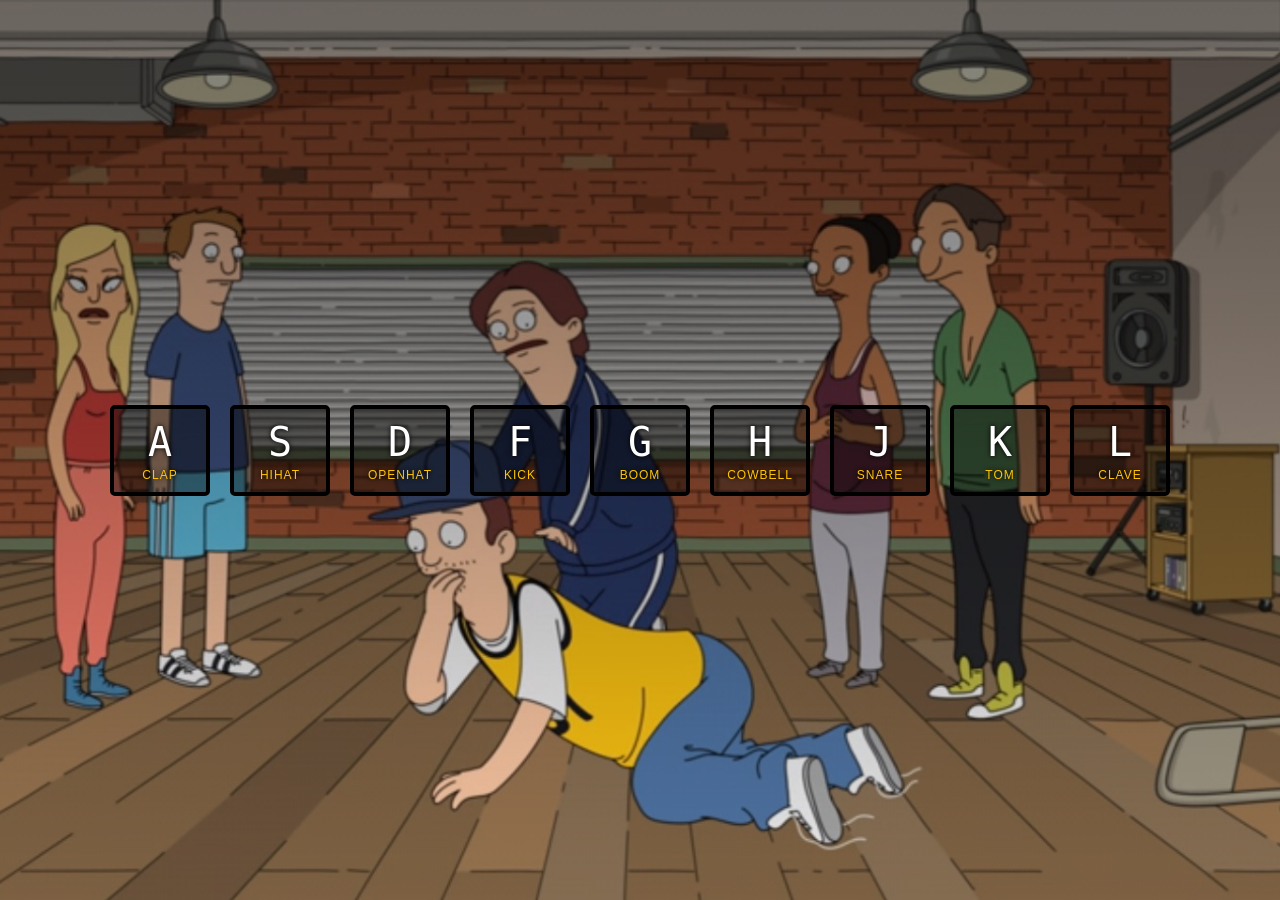
<file: 01 - JavaScript Drum Kit/index.html>
<!doctype html>
<html lang="en">
  <head>
    <meta charset="UTF-8" />
    <title>JS Drum Machine</title>
    <link rel="stylesheet" href="myStyles.css" />
    <link rel="icon" href="https://fav.farm/🔥" />
  </head>
  <body>
    <div class="keys">
      <button type="button" data-key="65" class="key">
        <kbd>A</kbd>
        <span class="sound">Clap</span>
      </button>
      <button type="button" data-key="83" class="key">
        <kbd>S</kbd>
        <span class="sound">HiHat</span>
      </button>
      <button type="button" data-key="68" class="key">
        <kbd>D</kbd>
        <span class="sound">openhat</span>
      </button>
      <button type="button" data-key="70" class="key">
        <kbd>F</kbd>
        <span class="sound">kick</span>
      </button>
      <button type="button" data-key="71" class="key">
        <kbd>G</kbd>
        <span class="sound">boom</span>
      </button>
      <button type="button" data-key="72" class="key">
        <kbd>H</kbd>
        <span class="sound">cowbell</span>
      </button>
      <button type="button" data-key="74" class="key">
        <kbd>J</kbd>
        <span class="sound">snare</span>
      </button>
      <button type="button" data-key="75" class="key">
        <kbd>K</kbd>
        <span class="sound">tom</span>
      </button>
      <button type="button" data-key="76" class="key">
        <kbd>L</kbd>
        <span class="sound">clave</span>
      </button>
    </div>

    <audio data-key="65" src="Sounds/CLAP_SMACK.wav"></audio>
    <audio data-key="83" src="Sounds/HAT_DARK.wav"></audio>
    <audio data-key="68" src="Sounds/HAT_OPEN.wav"></audio>
    <audio data-key="70" src="Sounds/KICK_808.wav"></audio>
    <audio data-key="71" src="Sounds/808_BOOM.wav"></audio>
    <audio data-key="72" src="Sounds/BELL_BASIC.wav"></audio>
    <audio data-key="74" src="Sounds/SNARE_BASIC.wav"></audio>
    <audio data-key="75" src="Sounds/TOM_MIDDLE.wav"></audio>
    <audio data-key="76" src="Sounds/CLAVE_HIGH.wav"></audio>

    <script>
      function playSound(e) {
        const audio = document.querySelector(`audio[data-key="${e.keyCode}"]`);
        const key = document.querySelector(`.key[data-key="${e.keyCode}"]`);
        if (!audio) return; //stop the function from running all together
        audio.currentTime = 0;
        audio.play();
        key.classList.add("playing");
      }

      function removeTransition(e) {
        if (e.propertyName !== "transform") return;
        this.classList.remove("playing");
      }

      const keys = document.querySelectorAll(".key");
      keys.forEach((key) =>
        key.addEventListener("transitionend", removeTransition),
      );

      window.addEventListener("keydown", playSound);
    </script>
  </body>
</html>
</file>
<file: 01 - JavaScript Drum Kit/myStyles.css>
html {
  font-size: 10px;
  background: url("./myBackground.jpg") bottom center;
  background-size: cover;
}

body,
html {
  margin: 0;
  padding: 0;
  font-family: sans-serif;
}

.keys {
  display: flex;
  flex: 1;
  min-height: 100vh;
  align-items: center;
  justify-content: center;
}

button.key {
  border: 0.4rem solid black;
  border-radius: 0.5rem;
  margin: 1rem;
  font-size: 1.5rem;
  padding: 1rem 0.5rem;
  transition: all 0.07s ease;
  width: 10rem;
  text-align: center;
  color: white;
  background: rgba(0, 0, 0, 0.4);
  text-shadow: 0 0 0.5rem black;
}

.playing {
  transform: scale(1.1);
  border-color: #ffc600;
  box-shadow: 0 0 1rem #ffc600;
}

kbd {
  display: block;
  font-size: 4rem;
}

.sound {
  font-size: 1.2rem;
  text-transform: uppercase;
  letter-spacing: 0.1rem;
  color: #ffc600;
}
</file>
